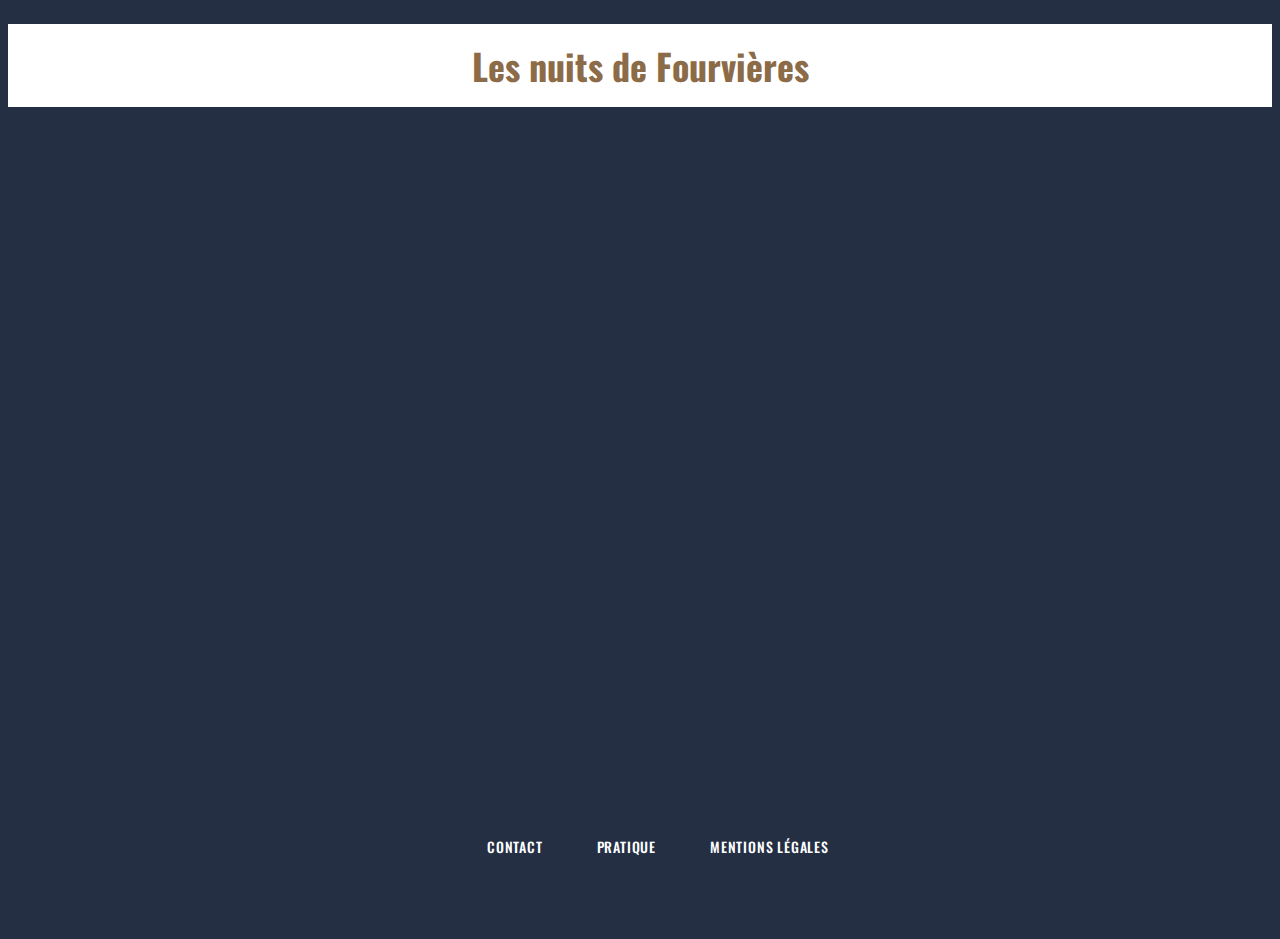
<file: 03-table-html/projet-nuit-fourrière/start/index.html>
<!DOCTYPE html>
<html>
<head>
  <meta charset="utf-8">
  <title>Les nuits de Fourvières</title>
  <link rel="stylesheet" type="text/css" href="style.css" />
  <link href="https://fonts.googleapis.com/css?family=Oswald" rel="stylesheet">
</head>

<body>
  <header>
    <h1>Les nuits de Fourvières</h1>
  </header>
  
  <div class="container">
  
  </div>
  
  <footer>
    <h3>Contact</h3>
    <h3>Pratique</h3>
    <h3>MENTIONS LÉGALES</h3>
  </footer>
</body>
</file>
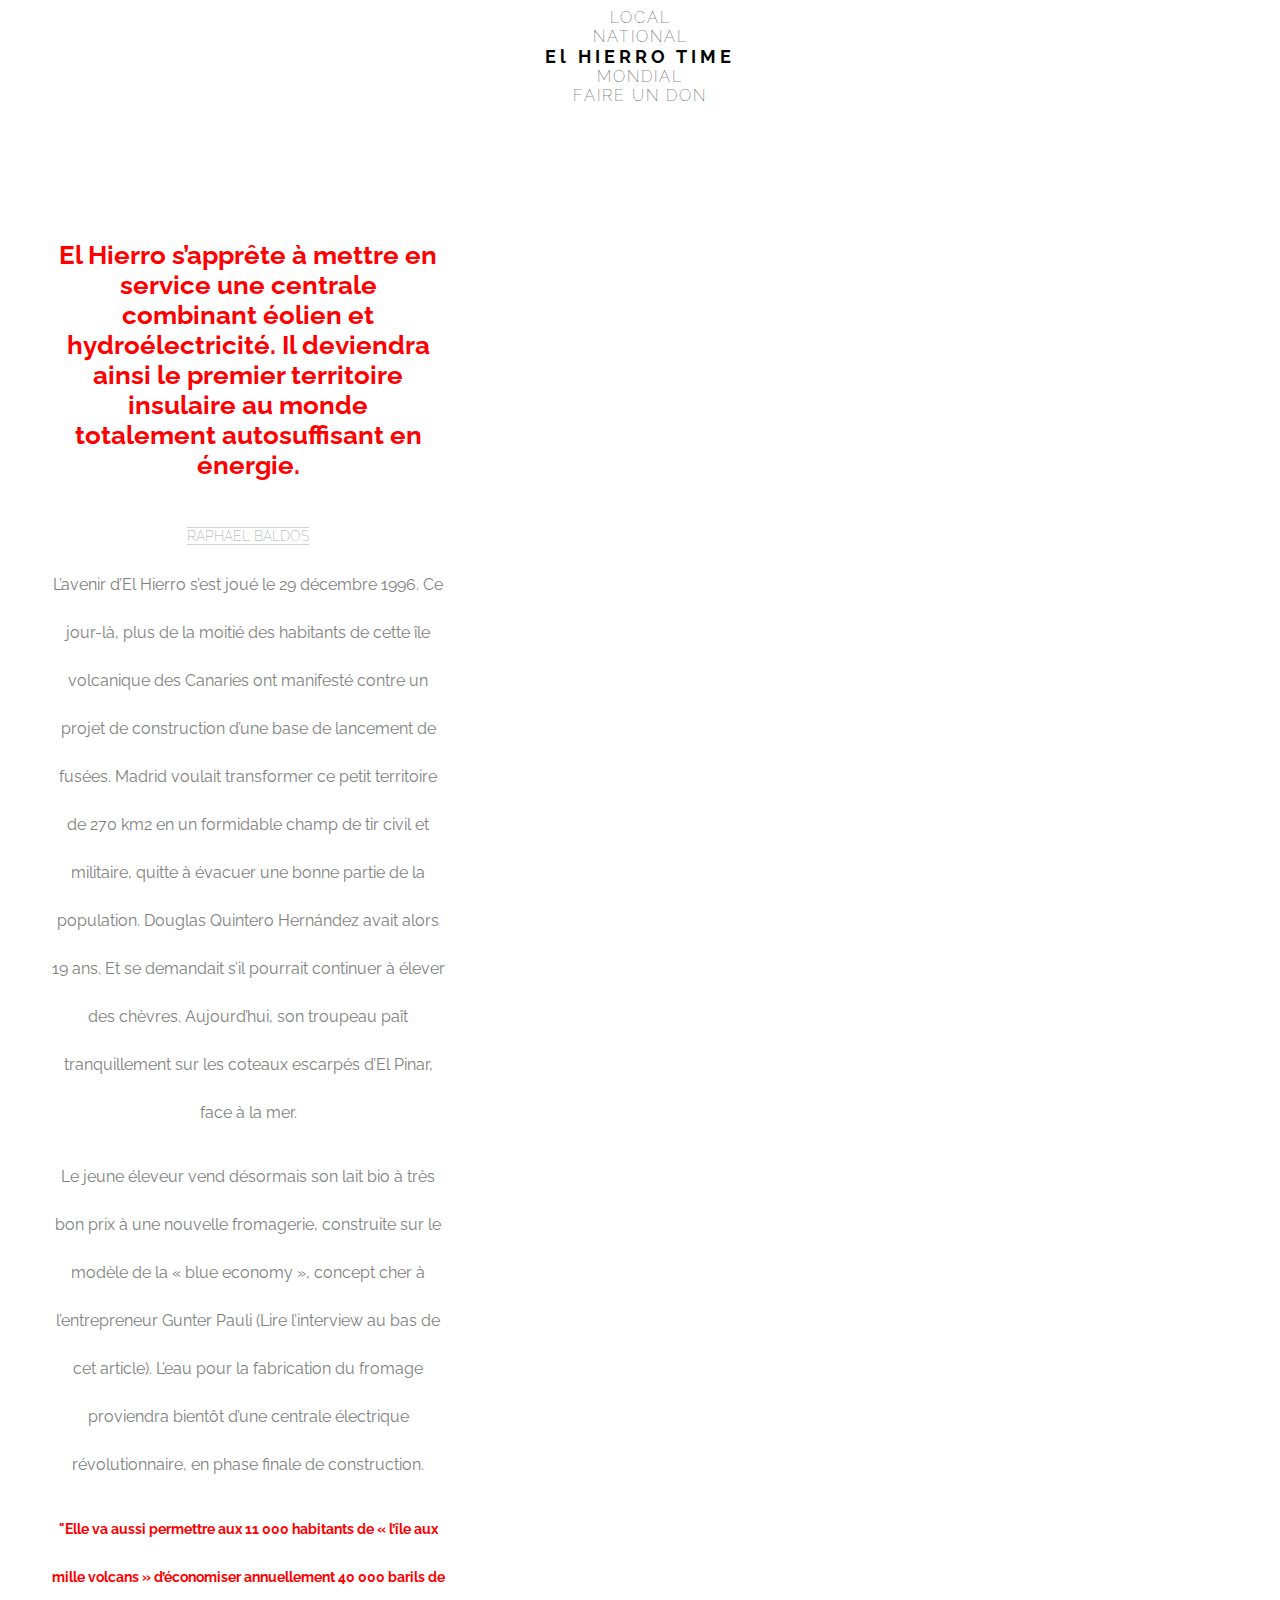
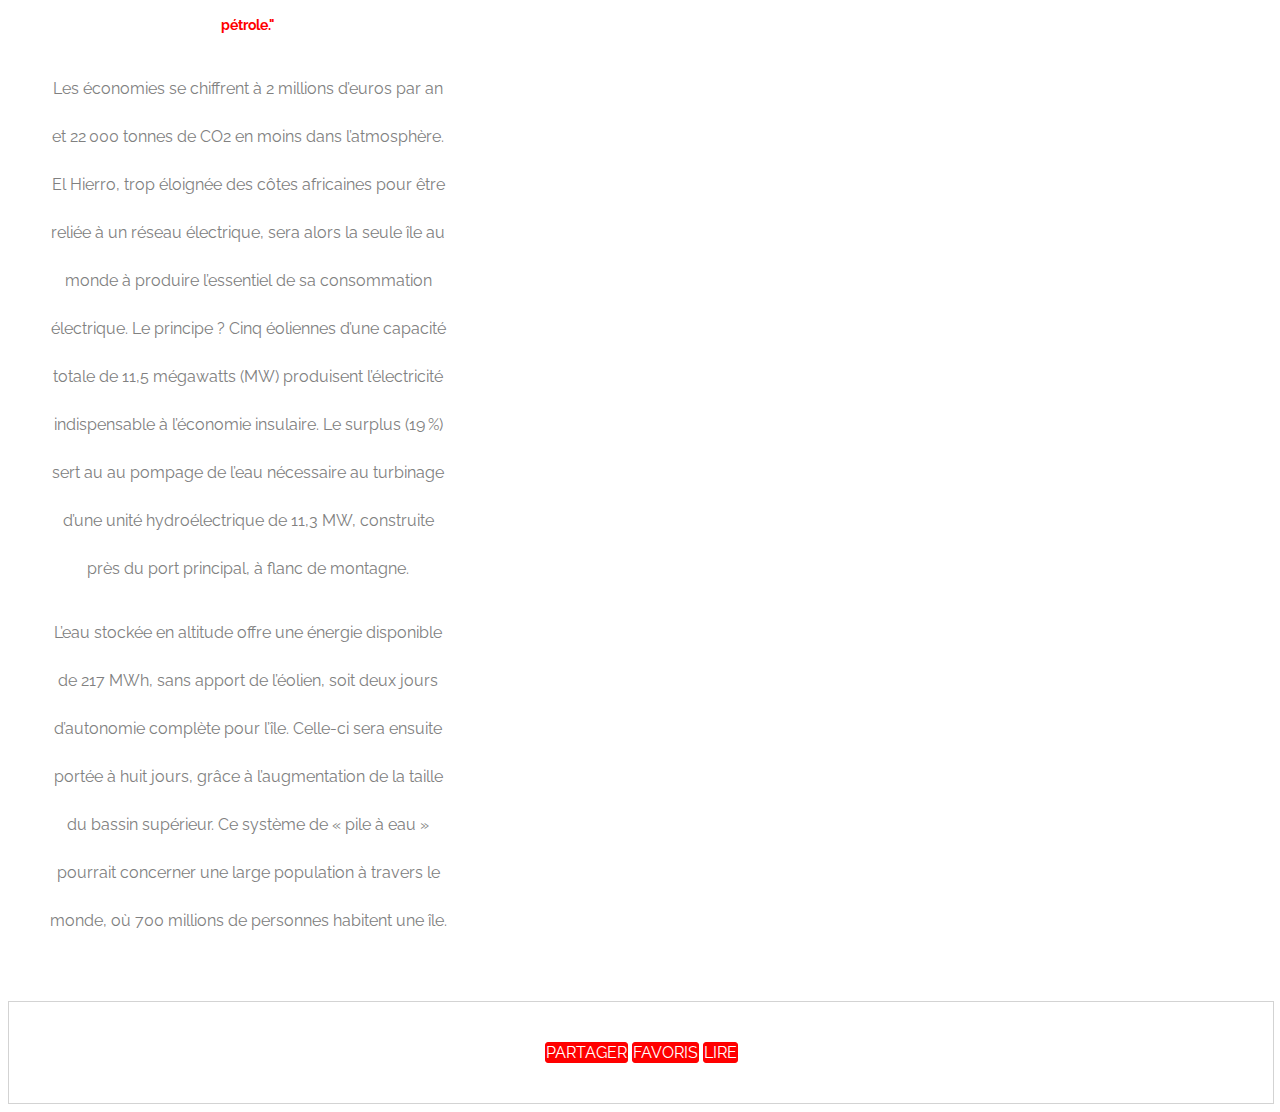
<file: 08-modèle-boîte/versions-exercices/v0-8-1/index.html>
<!DOCTYPE html>
<html>
<head>
  <title>El Hierro, l’île qui prend le vent du renouvelable</title>
  <link href="https://fonts.googleapis.com/css?family=Amatic+SC|Raleway:100,200,600,700" rel="stylesheet">
  <link rel="stylesheet" type="text/css" href="style.css">
</head>
<body>

  <nav class="navigation">
    <ul>
      <li>LOCAL</li>
      <li>NATIONAL</li>
      <li class="logo">El HIERRO TIME</li>
      <li>MONDIAL</li>
      <li class="donate">FAIRE UN DON</li>
    </ul>
  </nav>

  <div id="banner">
    <div class="content">
      <h1>El Hierro, l’île qui prend le vent du renouvelable</h1>
    </div>
  </div>

  <div id="main" class="content">
    <h3>El Hierro s’apprête à mettre en service une centrale combinant éolien et hydroélectricité. Il deviendra ainsi le premier territoire insulaire au monde totalement autosuffisant en énergie.</h3>
    <span class="byline">RAPHAEL BALDOS</span>
    <p>L’avenir d’El Hierro s’est joué le 29 décembre 1996. Ce jour-là, plus de la moitié des habitants de cette île volcanique des Canaries ont manifesté contre un projet de construction d’une base de lancement de fusées. Madrid voulait transformer ce petit territoire de 270 km2 en un formidable champ de tir civil et militaire, quitte à évacuer une bonne partie de la population. Douglas Quintero Hernández avait alors 19 ans. Et se demandait s’il pourrait continuer à élever des chèvres. Aujourd’hui, son troupeau paît tranquillement sur les coteaux escarpés d’El Pinar, face à la mer.</p>

    <p>Le jeune éleveur vend désormais son lait bio à très bon prix à une nouvelle fromagerie, construite sur le modèle de la « blue economy », concept cher à l’entrepreneur Gunter Pauli (Lire l’interview au bas de cet article). L’eau pour la fabrication du fromage proviendra bientôt d’une centrale électrique révolutionnaire, en phase finale de construction.</p>

    <div class="pull-quote">
      <h2>"Elle va aussi permettre aux 11 000 habitants de « l’île aux mille volcans » d’économiser annuellement 40 000 barils de pétrole."</h2>
    </div>

    <p>Les économies se chiffrent à 2 millions d’euros par an et 22 000 tonnes de CO2 en moins dans l’atmosphère. El Hierro, trop éloignée des côtes africaines pour être reliée à un réseau électrique, sera alors la seule île au monde à produire l’essentiel de sa consommation électrique. Le principe ? Cinq éoliennes d’une capacité totale de 11,5 mégawatts (MW) produisent l’électricité indispensable à l’économie insulaire. Le surplus (19 %) sert au au pompage de l’eau nécessaire au turbinage d’une unité hydroélectrique de 11,3 MW, construite près du port principal, à flanc de montagne.</p>

    <p>L’eau stockée en altitude offre une énergie disponible de 217 MWh, sans apport de l’éolien, soit deux jours d’autonomie complète pour l’île. Celle-ci sera ensuite portée à huit jours, grâce à l’augmentation de la taille du bassin supérieur. Ce système de « pile à eau » pourrait concerner une large population à travers le monde, où 700 millions de personnes habitent une île.</p>
  </div>

  <div class="share">
    <a href="#">PARTAGER</a>
    <a href="#">FAVORIS</a>
    <a href="#">LIRE</a>
  </div>

</body>
</html>
</file>
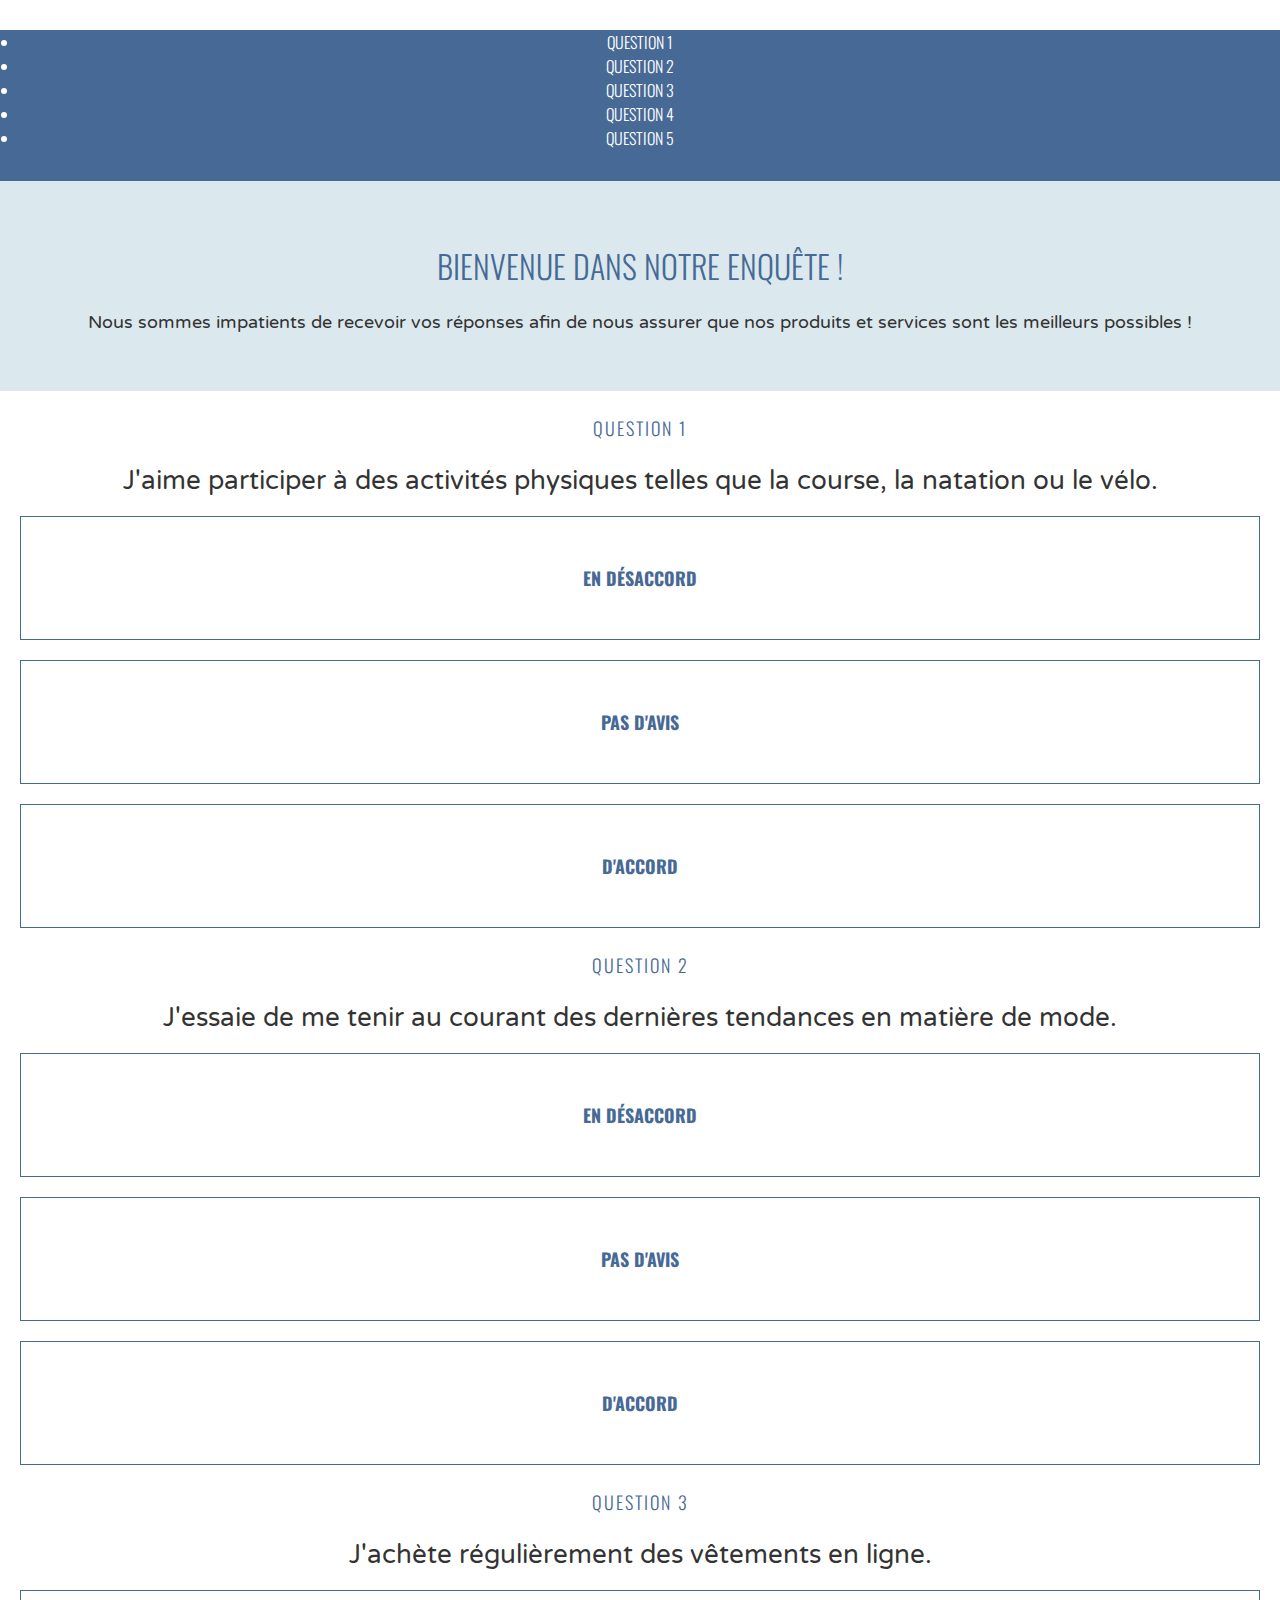
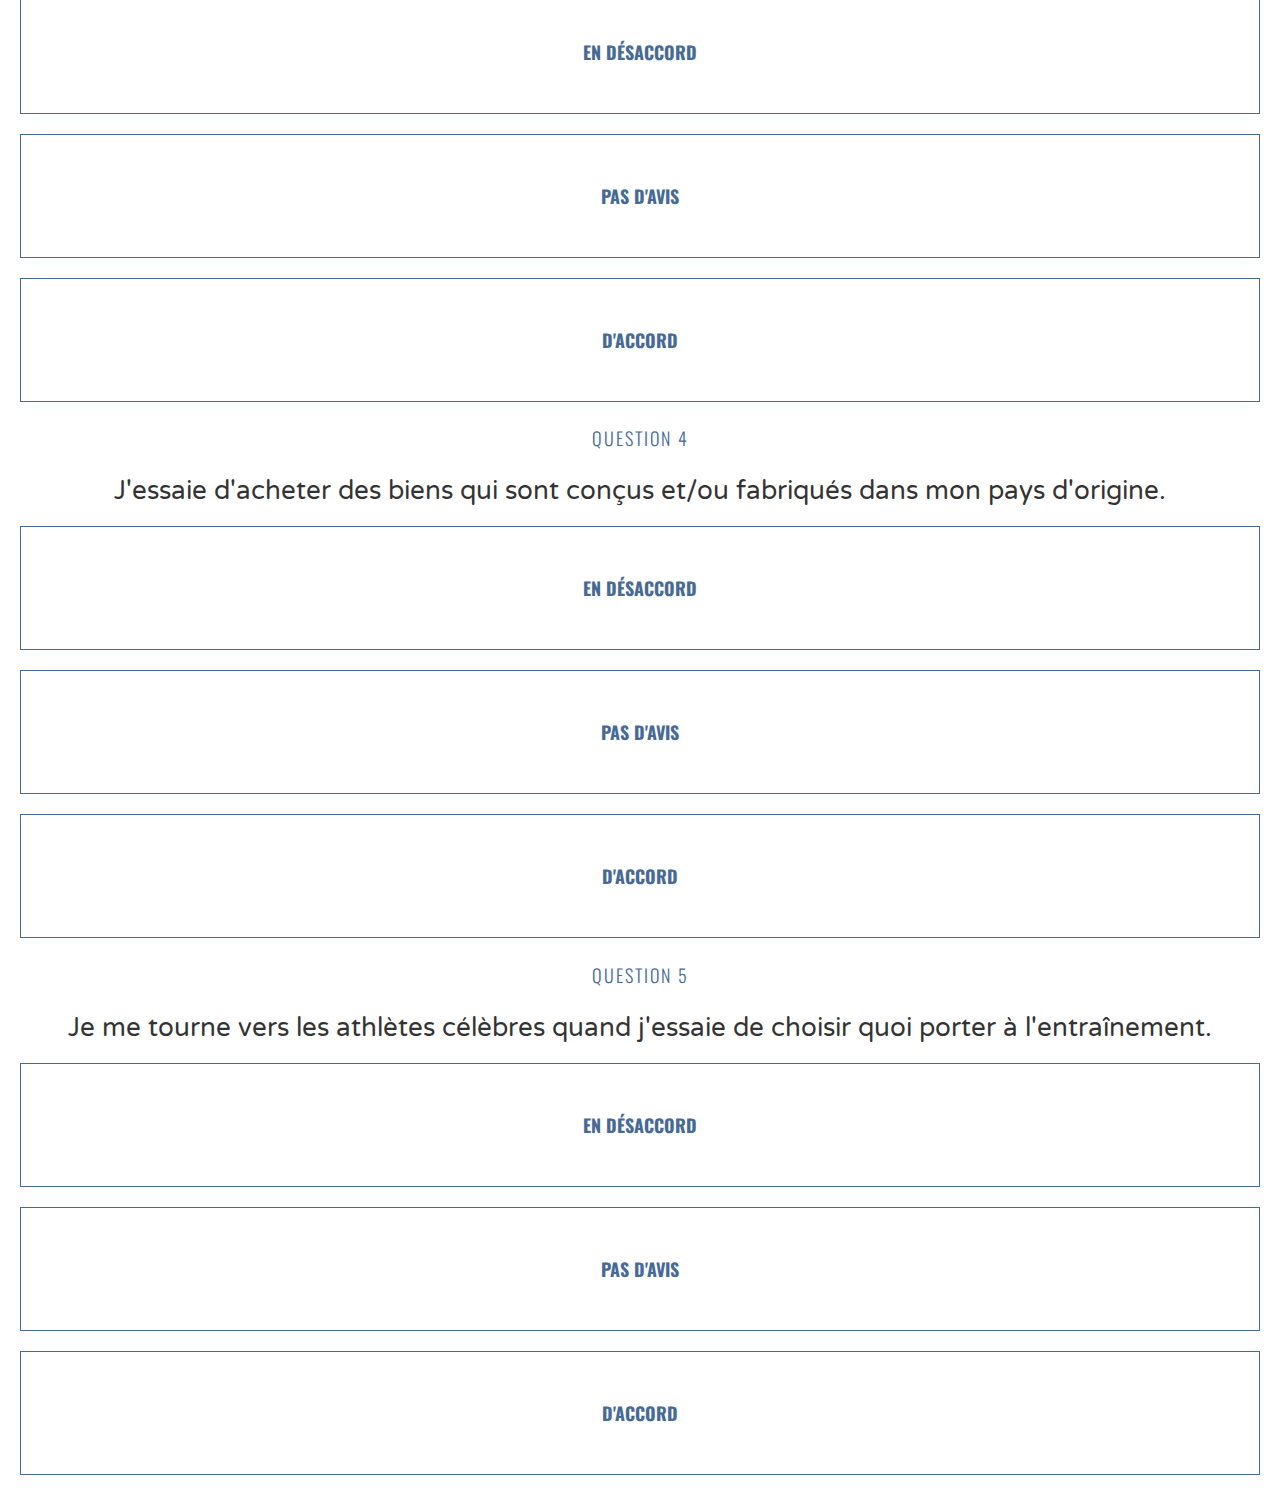
<file: 09-affichage-positionnement/versions-exercices/v0-9-2/index.html>
<!DOCTYPE html>
<html>
<head>
  <title>Participez à notre questionnaire</title>
  <link href="https://fonts.googleapis.com/css?family=Oswald:300,700|Varela+Round" rel="stylesheet">
  <link rel="stylesheet" type="text/css" href="style.css">
</head>
<body>

  <header>
    <ul>
      <li>Question 1</li>
      <li>Question 2</li>
      <li>Question 3</li>
      <li>Question 4</li>
      <li>Question 5</li>
    </ul>
  </header>
  
  <div class="welcome">
    <h1>BIENVENUE DANS NOTRE ENQUÊTE !</h1>
    <p>Nous sommes impatients de recevoir vos réponses afin de nous assurer que nos produits et services sont les meilleurs possibles !</p>
  </div>

  <div class="question">
    <h4>Question 1</h4>
    <h2>J'aime participer à des activités physiques telles que la course, la natation ou le vélo.</h2>

    <div class="answer">
      <h3>En désaccord</h3>
    </div>

    <div class="answer">
      <h3>Pas d'avis</h3>
    </div>

    <div class="answer">
      <h3>D'accord</h3>
    </div>
  </div>

  <div class="question">
    <h4>Question 2</h4>
    <h2>J'essaie de me tenir au courant des dernières tendances en matière de mode.</h2>

    <div class="answer">
      <h3>En désaccord</h3>
    </div>

    <div class="answer">
      <h3>Pas d'avis</h3>
    </div>

    <div class="answer">
      <h3>D'accord</h3>
    </div>
  </div>

  <div class="question">
    <h4>Question 3</h4>
    <h2>J'achète régulièrement des vêtements en ligne.</h2>

    <div class="answer">
      <h3>En désaccord</h3>
    </div>

    <div class="answer">
      <h3>Pas d'avis</h3>
    </div>

    <div class="answer">
      <h3>D'accord</h3>
    </div>
  </div>

  <div class="question">
    <h4>Question 4</h4>
    <h2>J'essaie d'acheter des biens qui sont conçus et/ou fabriqués dans mon pays d'origine.</h2>

    <div class="answer">
      <h3>En désaccord</h3>
    </div>

    <div class="answer">
      <h3>Pas d'avis</h3>
    </div>

    <div class="answer">
      <h3>D'accord</h3>
    </div>
  </div>

  <div class="question">
    <h4>Question 5</h4>
    <h2>Je me tourne vers les athlètes célèbres quand j'essaie de choisir quoi porter à l'entraînement.</h2>

    <div class="answer">
      <h3>En désaccord</h3>
    </div>

    <div class="answer">
      <h3>Pas d'avis</h3>
    </div>

    <div class="answer">
      <h3>D'accord</h3>
    </div>
  </div>

</body>
</html>
</file>
<file: 03-table-html/projet-nuit-fourrière/start/style.css>
body {
  background-color: #242f44;
  color: white;
    font-family: 'Oswald', sans-serif;
}

header {
  text-align: center;
  margin-top: 5px;
}

h1 {
  font-size: 36px;
  padding: 15px;
  color: #8c6b48;
  background-color: white;
}

h2 {
  font-size: 24px;
  padding: 15px;
  text-transform: uppercase;
}

h3 {
  font-size: 20px;
  padding: 15px;
  text-transform: uppercase;
  text-align: left;
  margin-left: 20px;
  font-weight: 500;
  line-height: 2.7;
  letter-spacing: 0.8px;
}

th {
  border: 2px solid #8c6b48;
}

table {
  text-align: center;
  margin: 20px auto;
}

td {
  border: 2px solid #8c6b48;
  width: 300px;
}

footer {
  margin-top: 50px;
  text-align: center;
  position: fixed;
  width: 100%;
  bottom: 5px;
  background-color: #242f44;
  z-index: 5;
}
footer h3 {
  display: inline-block;
  font-size: 14px;
  background-color: #242f44;
}

.container {
  max-width: 940px;
  margin: 0 auto;
  height: 800px;
}


.left {
  width: 150px;
}
</file>
<file: 08-modèle-boîte/versions-exercices/v0-8-1/style.css>
body {
  background-color: white;
  font-family: 'Raleway', sans-serif;
}

.navigation ul {
  margin: 0;
  padding: 0;
  text-align: center;
}

.navigation li {
  font-weight: 100;
  letter-spacing: 2px;
}

.navigation  li.logo {
  color: black;
  font-size: 18px;
  font-weight: 700;
  letter-spacing: 4px;
}

#banner {
  background-image: url("https://content.codecademy.com/courses/web-101/unit-6/htmlcss1-img_tahoe.jpeg");
  background-size: cover;
  background-position: bottom center;
  width: 100%;
}

#banner .content h1 {
  position: relative;
  top: 50px;
  margin: 0 auto;
}

#main {
  padding: 40px;
  text-align: center;
  width: 400px;
}

h1 {
  color: white;
  font-size: 42px;
  font-weight: 600;
  text-align: center;
}

h2 {
  color: red;
  font-size: 14px;
  line-height: 48px;
  text-align: center;
}

h3 {
  color: red;
  font-size: 26px;
  font-weight: 700;
  padding: 20px 10px;
}

p {
  color: grey;
  font-size: 16px;
  line-height: 48px;
}

.pull-quote {
}

.byline {
  border-bottom: 1px solid LightGrey;
  border-top: 1px solid LightGrey;
  color: DarkGrey;
  font-size: 14px;
  font-weight: 200;
}

.share {
  border: 1px solid LightGrey;
  padding: 40px 0px;
  position: relative;
  text-align: center;
  width: 100%;
}

.share a {
  background: red;
  border: 1px solid red;
  border-radius: 3px;
  color: white;
  display: inline-block;
  text-decoration: none;
}

.share a:hover {
  background: white;
  border: 1px solid red;
  color: red;
}
</file>
<file: 09-affichage-positionnement/versions-exercices/v0-9-2/style.css>
body {
  background-color: #FFF;
  margin: 0 auto;
}

header {
  background-color: #466995;
  border-bottom: 1px solid #466995;
}

ul {
  margin: 30px auto;
  padding: 0 20px;
  text-align: center;
}

li {
  color: #FFF;
  font-family: 'Oswald', sans-serif;
  font-size: 16px;
  font-weight: 300;
  text-transform: uppercase;
}

li:hover {
  color: #DBE9EE;
}

h1 {
  color: #466995;
  font-family: 'Oswald', sans-serif;
  font-size: 32px;
  font-weight: 300;
  text-transform: uppercase;
}

h2 {
  color: #333;
  font-family: 'Varela Round', sans-serif;
  font-size: 26px;
  font-weight: 100;
  margin: 0 auto 20px auto;
}

h3 {
  color: #466995;
  font-family: 'Oswald', sans-serif;
  font-size: 18px;
  text-align: center;
  font-weight: 700;
  text-transform: uppercase;
  padding: 30px;
}

h4 {
  color: #466995;
  font-family: 'Oswald', sans-serif;
  font-size: 18px;
  font-weight: 300;
  letter-spacing: 2px;
  text-align: center;
  text-transform: uppercase
}

p {
  color: #333;
  font-family: 'Varela Round', sans-serif;
  font-size: 18px;
}

footer {
  background-color: #DBE9EE;
  text-align: center;
}

.welcome {
  background-color: #DBE9EE;
  box-sizing: border-box;
  padding: 40px;
  text-align: center;
  width: 100%;
}

.question {
  text-align: center;
}

.answer {
  border: 1px solid #466995;
  margin: 20px;
}

.answer:hover {
  background: #C0D6DF;
  color: #FFF;
}
</file>
